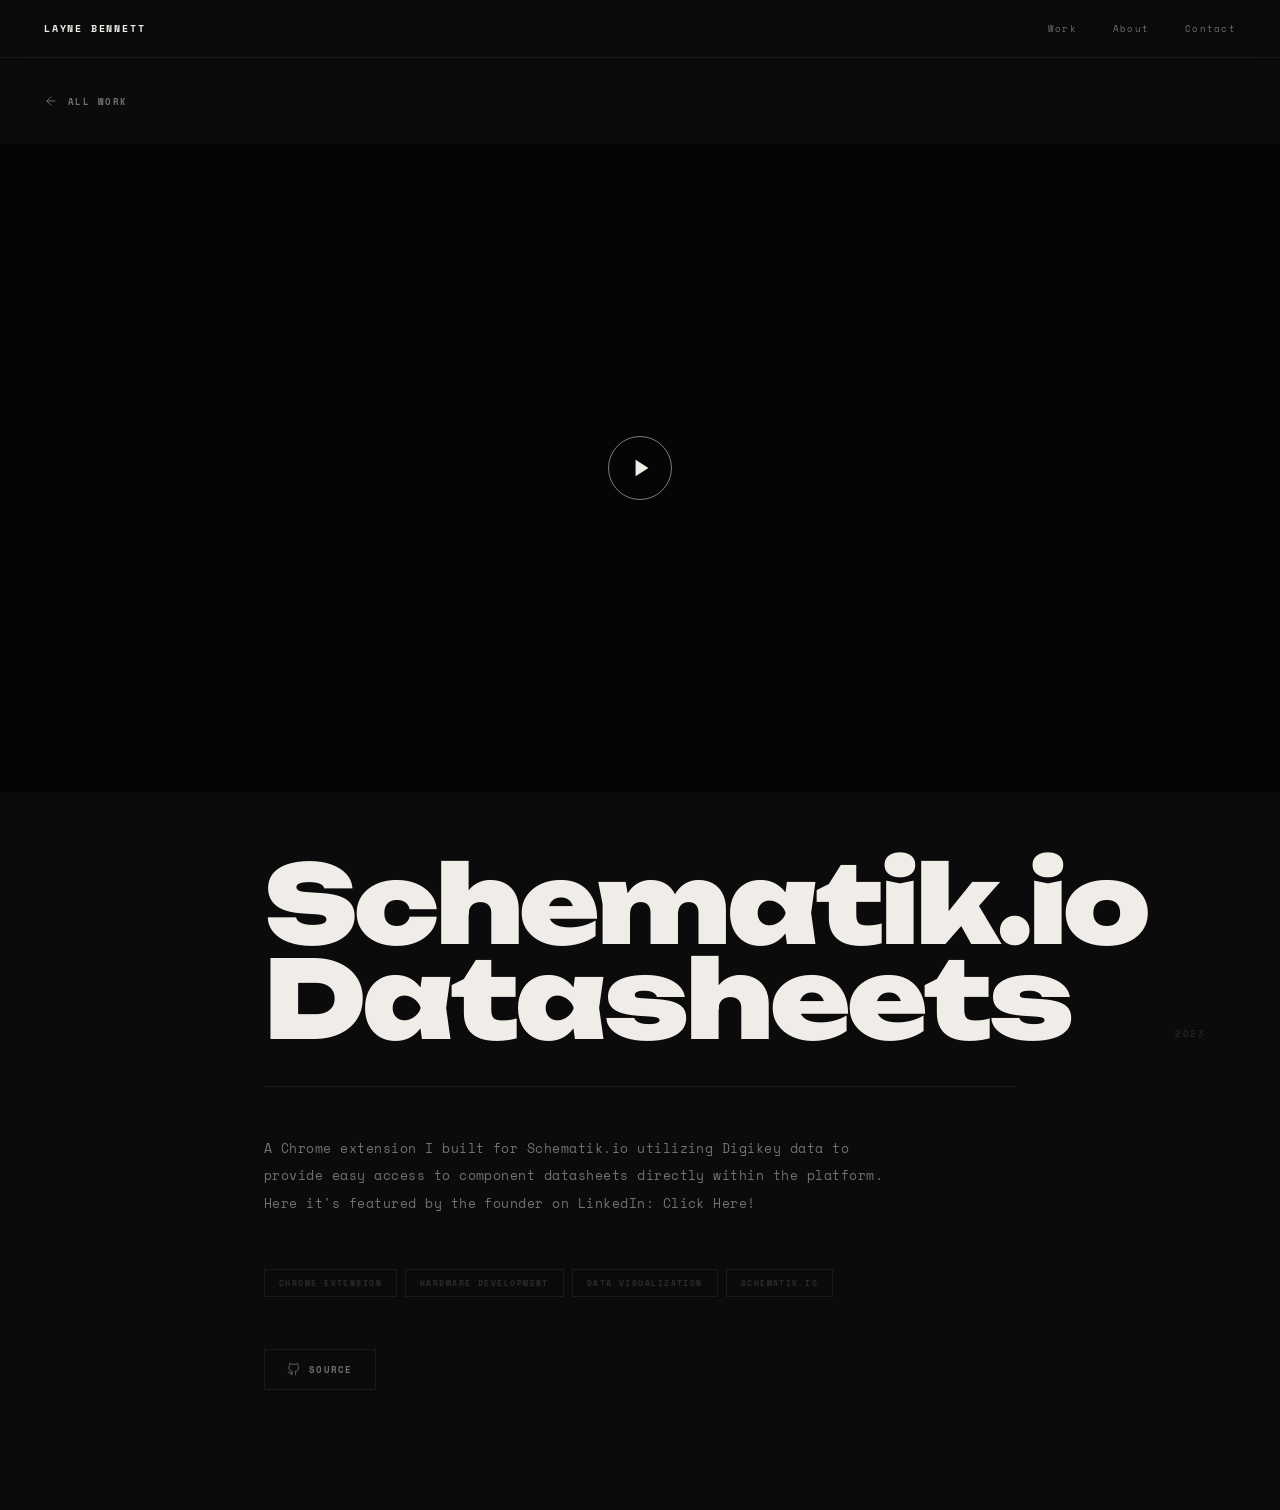
<file: project6.html>
<!DOCTYPE html>
<html lang="en">
<head>
  <meta charset="UTF-8">
  <meta name="viewport" content="width=device-width, initial-scale=1.0">
  <meta name="description" content="Schematik.io Datasheets">
  <title>Schematik.io Datasheets</title>

  <link rel="preconnect" href="https://fonts.googleapis.com">
  <link rel="preconnect" href="https://fonts.gstatic.com" crossorigin>
  <link href="https://fonts.googleapis.com/css2?family=Space+Mono:ital,wght@0,400;0,700;1,400&family=Unbounded:wght@700;900&display=swap" rel="stylesheet">

  <link rel="icon" href="https://pub-7d345b05ad914f3cbbdcba01890276c6.r2.dev/IMG_6935%20(2).png" type="image/png">
  <link rel="stylesheet" href="styles.css">
</head>
<body>

<div class="page-transition" id="page-transition"></div>

  <header class="header">
    <div class="header-name">LAYNE BENNETT</div>
    <nav class="header-nav">
      <a href="index.html">Work</a>
      <a href="index.html#about">About</a>
      <a href="index.html#contact">Contact</a>
    </nav>
  </header>

  <div class="project-page">

    <a href="index.html" class="back-link">
      <svg viewBox="0 0 24 24" fill="none" stroke="currentColor" stroke-width="1.5">
        <polyline points="19 12 5 12"/>
        <polyline points="12 19 5 12 12 5"/>
      </svg>
      ALL WORK
    </a>

    <!--
      Replace src + poster with your R2 URLs:
        src:    https://pub-XXXX.r2.dev/videos/pulse.mp4
        poster: https://pub-XXXX.r2.dev/images/pulse-poster.jpg
    -->
    <div class="project-hero">
      <video
        class="project-video"
        src="https://pub-7d345b05ad914f3cbbdcba01890276c6.r2.dev/DatasheetExtension.mov"
        poster="https://pub-7d345b05ad914f3cbbdcba01890276c6.r2.dev/viewer.jpg"
        preload="metadata"
        playsinline
        loop
      ></video>
      <div class="video-overlay" role="button" aria-label="Play video" tabindex="0">
        <div class="play-btn">
          <svg viewBox="0 0 24 24" xmlns="http://www.w3.org/2000/svg">
            <polygon points="5,3 19,12 5,21"/>
          </svg>
        </div>
      </div>
    </div>

    <div class="project-content">

      <div class="project-meta fade-in">
        <h1 class="project-title">Schematik.io Datasheets</h1>
        <span class="project-year">2023</span>
      </div>

      <p class="project-description fade-in" style="transition-delay:0.1s">
        A Chrome extension I built for Schematik.io utilizing Digikey data to provide easy access to component datasheets directly within the platform. Here it's featured by the founder on LinkedIn: <a href="https://www.linkedin.com/posts/samuelbeek_decided-to-make-a-lil-chrome-extension-built-activity-7476287512894754816-NEvg?utm_source=share&utm_medium=member_desktop&rcm=ACoAAD6kbREBhWJ731bbUj2P6LZy3PRsPeiz-TU" target="_blank" rel="noopener">Click Here!</a>
      </p>

      <div class="project-tags fade-in" style="transition-delay:0.2s">
        <span class="project-tag">Chrome Extension</span>
        <span class="project-tag">Hardware Development</span>
        <span class="project-tag">Data Visualization</span>
        <span class="project-tag">Schematik.io</span>
      </div>

      <div class="project-links fade-in" style="transition-delay:0.3s">
        <a href="https://github.com/out_of_order" class="project-link" target="_blank" rel="noopener">
          <svg viewBox="0 0 24 24" fill="none" stroke="currentColor" stroke-width="1.5">
            <path d="M9 19c-5 1.5-5-2.5-7-3m14 6v-3.87a3.37 3.37 0 00-.94-2.61c3.14-.35 6.44-1.54 6.44-7A5.44 5.44 0 0020 4.77 5.07 5.07 0 0019.91 1S18.73.65 16 2.48a13.38 13.38 0 00-7 0C6.27.65 5.09 1 5.09 1A5.07 5.07 0 005 4.77a5.44 5.44 0 00-1.5 3.78c0 5.42 3.3 6.61 6.44 7A3.37 3.37 0 009 18.13V22"/>
          </svg>
          SOURCE
        </a>

      </div>

    </div>
  </div>

  <script src="script.js"></script>
</body>
</html>
</file>
<file: styles.css>
/* ============================================
   PORTFOLIO — styles.css
   Fonts:
     Body/UI  → Space Mono  (replace with NB Architect when licensed)
     Display  → Unbounded   (replace with Pilat when licensed)
   ============================================ */

/* ─── Reset ──────────────────────────────────── */
*, *::before, *::after {
  margin: 0;
  padding: 0;
  box-sizing: border-box;
}

/* ─── Design Tokens ──────────────────────────── */
:root {
  --bg:         #0b0b0b;
  --fg:         #f0ede8;
  --fg-dim:     rgba(240, 237, 232, 0.45);
  --fg-muted:   rgba(240, 237, 232, 0.15);
  --border:     rgba(240, 237, 232, 0.07);
  --border-mid: rgba(240, 237, 232, 0.15);

  /* ↓ Replace with licensed font names when available */
  --font-mono:    'Space Mono', 'Courier New', monospace;
  --font-display: 'Unbounded', 'Inter', -apple-system, sans-serif;

  --header-h: 58px;

  /* Easing */
  --ease:      cubic-bezier(0.23, 1, 0.32, 1);
  --ease-in:   cubic-bezier(0.55, 0, 1, 0.45);
  --t:         0.5s;
  --t-fast:    0.18s;
}

/* ─── Base ───────────────────────────────────── */
html { scroll-behavior: smooth; }

body {
  background: var(--bg);
  color: var(--fg);
  font-family: var(--font-mono);
  font-size: 12px;
  letter-spacing: 0.04em;
  overflow-x: hidden;
}

a { color: inherit; text-decoration: none; }
img { display: block; max-width: 100%; }


/* ─── Page Transition Overlay ────────────────── */
.page-transition {
  position: fixed;
  inset: 0;
  background: var(--bg);
  z-index: 9998;
  pointer-events: none;
  opacity: 0;
  transition: opacity 0.45s var(--ease-in);
}
.page-transition.active {
  opacity: 1;
  pointer-events: all;
}


/* ─── Background Photo ──────────────────────── */
.bg-photo {
  position: fixed;
  inset: 0;
  z-index: 0;
  pointer-events: none;
  overflow: hidden;
}
.bg-photo img {
  width: 100%;
  height: 100%;
  object-fit: cover;
  object-position: center;
  opacity: 1;
  display: block;
}
/* Hide the placeholder when src is empty */
.bg-photo img:not([src]), .bg-photo img[src=""] { display: none; }

/* ─── Header ─────────────────────────────────── */
.header {
  position: fixed;
  top: 0;
  left: 0;
  right: 0;
  height: var(--header-h);
  display: flex;
  align-items: center;
  justify-content: space-between;
  padding: 0 44px;
  z-index: 200;
  border-bottom: 1px solid var(--border);
  backdrop-filter: blur(16px);
  -webkit-backdrop-filter: blur(16px);
}

.header-name {
  font-family: var(--font-mono);
  font-size: 10px;
  font-weight: 700;
  letter-spacing: 0.18em;
  color: var(--fg);
}

.header-nav {
  display: flex;
  gap: 36px;
  align-items: center;
}

.header-nav a {
  font-family: var(--font-mono);
  font-size: 9px;
  font-weight: 400;
  letter-spacing: 0.14em;
  color: var(--fg-dim);
  transition: color var(--t-fast) var(--ease);
}
.header-nav a:hover { color: var(--fg); }

/* ─── Collage Container ──────────────────────── */
.collage-container {
  position: relative;
  width: 100vw;
  height: 100vh;
  display: flex;
  align-items: center;
  justify-content: center;
  overflow: visible;
  z-index: 1;
}

/* ─── Portrait ───────────────────────────────── */
.portrait-wrapper {
  position: absolute;
  bottom: 0;
  left: 50%;
  transform: translateX(-50%);
  z-index: 4;
  pointer-events: none;
}

.portrait-img {
  display: block;
  height: 68vh;
  width: auto;
  max-width: 50vw;
  object-fit: contain;
  object-position: bottom center;
  filter: grayscale(15%) contrast(1.05);
  /* Fade portrait into background at the top edge */
  -webkit-mask-image: linear-gradient(to top, black 60%, transparent 96%);
  mask-image: linear-gradient(to top, black 60%, transparent 96%);
}

/* ─── Thumbs Wrapper ─────────────────────────── */
/* Desktop: abs-positioned by JS */
.thumbs-wrapper {
  position: absolute;
  inset: 0;
  pointer-events: none;
}

/* ─── Project Thumbnails ─────────────────────── */
.project-thumb {
  position: absolute;
  display: flex;
  flex-direction: column;
  align-items: center;
  gap: 9px;
  z-index: 3;
  pointer-events: all;
  will-change: transform;
  cursor: grab;
  /* left / top / transform set by script.js */
}
.project-thumb:active { cursor: grabbing; }

.thumb-img-wrap {
  width: 156px;
  height: 156px;
  overflow: hidden;
  border: 1px solid var(--border);
  position: relative;
  background: #131313;
  transition: border-color 0.4s var(--ease), transform 0.45s var(--ease);
}
/* Shimmer on hover */
.thumb-img-wrap::before {
  content: '';
  position: absolute;
  inset: 0;
  background: linear-gradient(
    115deg,
    transparent 35%,
    rgba(240,237,232,0.06) 50%,
    transparent 65%
  );
  transform: translateX(-100%);
  transition: transform 0.6s var(--ease);
  z-index: 1;
}

.project-thumb:hover .thumb-img-wrap {
  transform: scale(1.09);
  border-color: rgba(240, 237, 232, 0.18);
}
.project-thumb:hover .thumb-img-wrap::before {
  transform: translateX(100%);
}

.thumb-img-wrap img {
  width: 100%;
  height: 100%;
  object-fit: cover;
}

.thumb-label {
  font-family: var(--font-mono);
  font-size: 12px;
  font-weight: 700;
  letter-spacing: 0.22em;
  color: var(--fg-dim);
  transition: color 0.3s var(--ease);
  white-space: nowrap;
}
.project-thumb:hover .thumb-label { color: var(--fg); }

/* ─── Scroll Arrow ───────────────────────────── */
.scroll-arrow {
  position: absolute;
  bottom: 32px;
  left: 50%;
  transform: translateX(-50%);
  z-index: 6;
  width: 40px;
  height: 56px;
  display: flex;
  align-items: center;
  justify-content: center;
  border: 1px solid rgba(240, 237, 232, 0.1);
  backdrop-filter: blur(8px);
  -webkit-backdrop-filter: blur(8px);
  color: rgba(240, 237, 232, 0.5);
  animation: scroll-bob 2.4s ease-in-out infinite;
  transition: color 0.2s var(--ease), border-color 0.2s var(--ease), opacity 0.6s var(--ease);
}
.scroll-arrow.hidden {
  opacity: 0;
  pointer-events: none;
}
.scroll-arrow:hover {
  color: var(--fg);
  border-color: rgba(240, 237, 232, 0.4);
}
.scroll-arrow svg {
  width: 24px;
  height: 36px;
}

@keyframes scroll-bob {
  0%, 100% { transform: translateX(-50%) translateY(0); }
  50%       { transform: translateX(-50%) translateY(8px); }
}

/* ─── Footer ─────────────────────────────────── */
.footer {
  position: relative;
  z-index: 10;
  border-top: 1px solid var(--border);
  padding: 90px 44px 48px;
  backdrop-filter: blur(16px);
  -webkit-backdrop-filter: blur(16px);
}

.footer-inner {
  max-width: 960px;
  margin: 0 auto;
  display: grid;
  grid-template-columns: 1fr auto auto;
  column-gap: 28px;
  row-gap: 64px;
}

.footer-photo {
  width: 135px;
  object-fit: contain;
  border-radius: 4px;
  opacity: 0.85;
  align-self: start;
}

.footer-heading {
  font-family: var(--font-mono);
  font-size: 11px;
  font-weight: 700;
  letter-spacing: 0.22em;
  color: var(--fg-muted);
  margin-bottom: 28px;
  text-transform: uppercase;
}

.about-text {
  font-family: var(--font-mono);
  font-size: 14px;
  line-height: 2.1;
  color: var(--fg-dim);
  max-width: 440px;
}

/* ─── Contact Links ──────────────────────────── */
.contact-links {
  display: flex;
  flex-direction: column;
  gap: 18px;
}

.contact-link {
  display: inline-flex;
  align-items: center;
  gap: 14px;
  color: var(--fg-dim);
  transition: color 0.2s var(--ease), transform 0.25s var(--ease);
  width: fit-content;
}
.contact-link:hover {
  color: var(--fg);
  transform: translateX(5px);
}
.contact-link svg {
  width: 15px;
  height: 15px;
  flex-shrink: 0;
  stroke-linecap: round;
  stroke-linejoin: round;
}
.contact-link span {
  font-size: 11px;
  letter-spacing: 0.18em;
  font-weight: 700;
}

/* ─── Footer Bottom Bar ──────────────────────── */
.footer-bottom {
  grid-column: 1 / -1;
  display: flex;
  justify-content: space-between;
  align-items: center;
  padding-top: 44px;
  border-top: 1px solid var(--border);
  font-size: 9px;
  letter-spacing: 0.14em;
  color: var(--fg-muted);
}

/* ─── Project Image Pair ─────────────────────── */
.project-image-pair {
  display: grid;
  grid-template-columns: 1fr 1fr;
  gap: 2px;
  width: 100%;
  background: #080808;
}
.project-image-single {
  grid-template-columns: 1fr;
}

.project-figure {
  margin: 0;
  display: flex;
  flex-direction: column;
}

.project-figure img {
  width: 100%;
  aspect-ratio: 16 / 9;
  object-fit: cover;
  display: block;
  background: #111;
  cursor: zoom-in;
}

/* ─── Lightbox ───────────────────────────────── */
.lightbox {
  position: fixed;
  inset: 0;
  z-index: 9000;
  background: rgba(0, 0, 0, 0.92);
  display: flex;
  flex-direction: column;
  align-items: center;
  justify-content: center;
  gap: 20px;
  padding: 40px;
  opacity: 0;
  pointer-events: none;
  transition: opacity 0.3s var(--ease);
  cursor: zoom-out;
}
.lightbox.open {
  opacity: 1;
  pointer-events: all;
}
.lightbox img {
  max-width: 100%;
  max-height: 80vh;
  object-fit: contain;
  display: block;
  box-shadow: 0 0 80px rgba(0,0,0,0.6);
}
.lightbox figcaption {
  font-family: var(--font-mono);
  font-size: 18px;
  letter-spacing: 0.18em;
  color: var(--fg);
  text-transform: uppercase;
  text-align: center;
}
.lightbox-close {
  position: absolute;
  top: 24px;
  right: 32px;
  font-family: var(--font-mono);
  font-size: 9px;
  letter-spacing: 0.18em;
  color: var(--fg-muted);
  background: none;
  border: none;
  cursor: pointer;
  padding: 8px;
  transition: color 0.2s;
}
.lightbox-close:hover { color: var(--fg); }

.project-figure figcaption {
  font-family: var(--font-mono);
  font-size: 9px;
  letter-spacing: 0.16em;
  color: var(--fg);
  padding: 12px 16px;
  text-transform: uppercase;
}

@media (max-width: 768px) {
  .project-image-pair { grid-template-columns: 1fr; }
}

/* ─── Project Pages ──────────────────────────── */
.project-page {
  min-height: 100vh;
  padding-top: var(--header-h);
  position: relative;
  z-index: 1;
}

/* Back navigation */
.back-link {
  display: inline-flex;
  align-items: center;
  gap: 10px;
  font-size: 9px;
  letter-spacing: 0.16em;
  font-weight: 700;
  color: var(--fg-dim);
  padding: 36px 44px;
  transition: color 0.2s var(--ease), transform 0.25s var(--ease);
}
.back-link:hover {
  color: var(--fg);
  transform: translateX(-5px);
}
.back-link svg {
  width: 14px;
  height: 14px;
  stroke-linecap: round;
  stroke-linejoin: round;
}

/* Hero video */
.project-hero {
  width: 100%;
  aspect-ratio: 16 / 9;
  max-height: 72vh;
  overflow: hidden;
  background: #080808;
  position: relative;
}

.project-video {
  width: 100%;
  height: 100%;
  object-fit: contain;
  display: block;
}

/* Video play overlay */
.video-overlay {
  position: absolute;
  inset: 0;
  display: flex;
  align-items: center;
  justify-content: center;
  background: rgba(0, 0, 0, 0.35);
  cursor: pointer;
  transition: opacity 0.3s var(--ease);
}
.video-overlay.hidden { opacity: 0; pointer-events: none; }

.play-btn {
  width: 64px;
  height: 64px;
  border: 1px solid rgba(240, 237, 232, 0.5);
  border-radius: 50%;
  display: flex;
  align-items: center;
  justify-content: center;
  transition: transform 0.3s var(--ease), border-color 0.3s;
}
.video-overlay:hover .play-btn {
  transform: scale(1.08);
  border-color: rgba(240, 237, 232, 0.9);
}
.play-btn svg {
  width: 22px;
  height: 22px;
  fill: var(--fg);
  margin-left: 4px; /* optical center for play triangle */
}

/* Project content */
.project-content {
  max-width: 840px;
  margin: 0 auto;
  padding: 64px 44px 120px;
}

.project-meta {
  display: flex;
  align-items: flex-end;
  gap: 28px;
  margin-bottom: 48px;
  padding-bottom: 40px;
  border-bottom: 1px solid var(--border);
}

.project-title {
  font-family: var(--font-display);
  font-size: clamp(52px, 9vw, 108px);
  font-weight: 900;
  letter-spacing: -0.03em;
  line-height: 0.88;
  color: var(--fg);
  flex: 1;
}

.project-year {
  font-size: 9px;
  letter-spacing: 0.18em;
  color: var(--fg-muted);
  padding-bottom: 6px;
  flex-shrink: 0;
}

.project-description {
  font-family: var(--font-mono);
  font-size: 13px;
  line-height: 2.1;
  color: var(--fg-dim);
  margin-bottom: 52px;
  max-width: 620px;
}

.project-tags {
  display: flex;
  flex-wrap: wrap;
  gap: 8px;
  margin-bottom: 52px;
}

.project-tag {
  font-size: 8px;
  letter-spacing: 0.18em;
  font-weight: 700;
  color: var(--fg-muted);
  border: 1px solid var(--border);
  padding: 7px 14px;
  text-transform: uppercase;
  transition: border-color 0.2s, color 0.2s;
}
.project-tag:hover {
  border-color: var(--border-mid);
  color: var(--fg-dim);
}

.project-links {
  display: flex;
  gap: 12px;
  flex-wrap: wrap;
}

.project-link {
  display: inline-flex;
  align-items: center;
  gap: 9px;
  font-size: 9px;
  letter-spacing: 0.14em;
  font-weight: 700;
  border: 1px solid var(--border);
  padding: 13px 22px;
  text-transform: uppercase;
  color: var(--fg-dim);
  transition: border-color 0.25s, color 0.25s, background 0.25s;
}
.project-link:hover {
  border-color: var(--fg);
  color: var(--fg);
  background: rgba(240, 237, 232, 0.04);
}
.project-link svg {
  width: 13px;
  height: 13px;
  stroke-linecap: round;
  stroke-linejoin: round;
}

/* ─── Scroll Fade-in ─────────────────────────── */
.fade-in {
  opacity: 0;
  transform: translateY(18px);
  transition: opacity 0.8s var(--ease), transform 0.8s var(--ease);
}
.fade-in.visible {
  opacity: 1;
  transform: translateY(0);
}

/* ─── Responsive — Mobile ────────────────────── */
@media (max-width: 768px) {

  .header { padding: 0 20px; }

  .collage-container {
    height: auto;
    min-height: 100vh;
    flex-direction: column;
    align-items: center;
    padding: calc(var(--header-h) + 48px) 20px 0;
    overflow: visible;
    gap: 48px;
  }

  /* Portrait: pull out of absolute flow, show below thumbs on mobile */
  .portrait-wrapper {
    position: relative;
    left: auto;
    bottom: auto;
    transform: none;
    margin-bottom: 0;
    order: 2;
  }

  .thumbs-wrapper {
    order: 1;
  }

  .thumbs-wrapper {
    will-change: transform;
  }

  .portrait-img {
    height: 44vh;
    max-width: 80vw;
  }

  /* CSS grid — no JS DOM manipulation needed */
  .thumbs-wrapper {
    position: relative;
    inset: auto;
    pointer-events: all;
    display: grid;
    grid-template-columns: repeat(2, 1fr);
    gap: 20px;
    width: 100%;
    max-width: 380px;
  }

  /* Reset JS absolute positioning */
  .project-thumb {
    position: relative !important;
    left: auto !important;
    top: auto !important;
    transform: none !important;
    opacity: 1 !important;
    transition: none !important;
    min-width: 0;
  }

  .thumb-label {
    overflow-wrap: break-word;
    word-break: break-word;
  }

  .thumb-img-wrap {
    width: 100%;
    height: auto;
    aspect-ratio: 1 / 1;
  }

  .footer-inner {
    grid-template-columns: 1fr;
    gap: 48px;
  }
  .footer-photo {
    width: 140px;
    height: 170px;
  }
  .footer-bottom {
    flex-direction: column;
    gap: 10px;
    text-align: center;
  }
  .footer { padding: 64px 20px 40px; }

  .back-link { padding: 28px 20px; }
  .project-content { padding: 40px 20px 80px; }
  .project-title { font-size: clamp(40px, 12vw, 72px); }
  .project-meta { flex-direction: column; align-items: flex-start; gap: 8px; }
}
</file>
